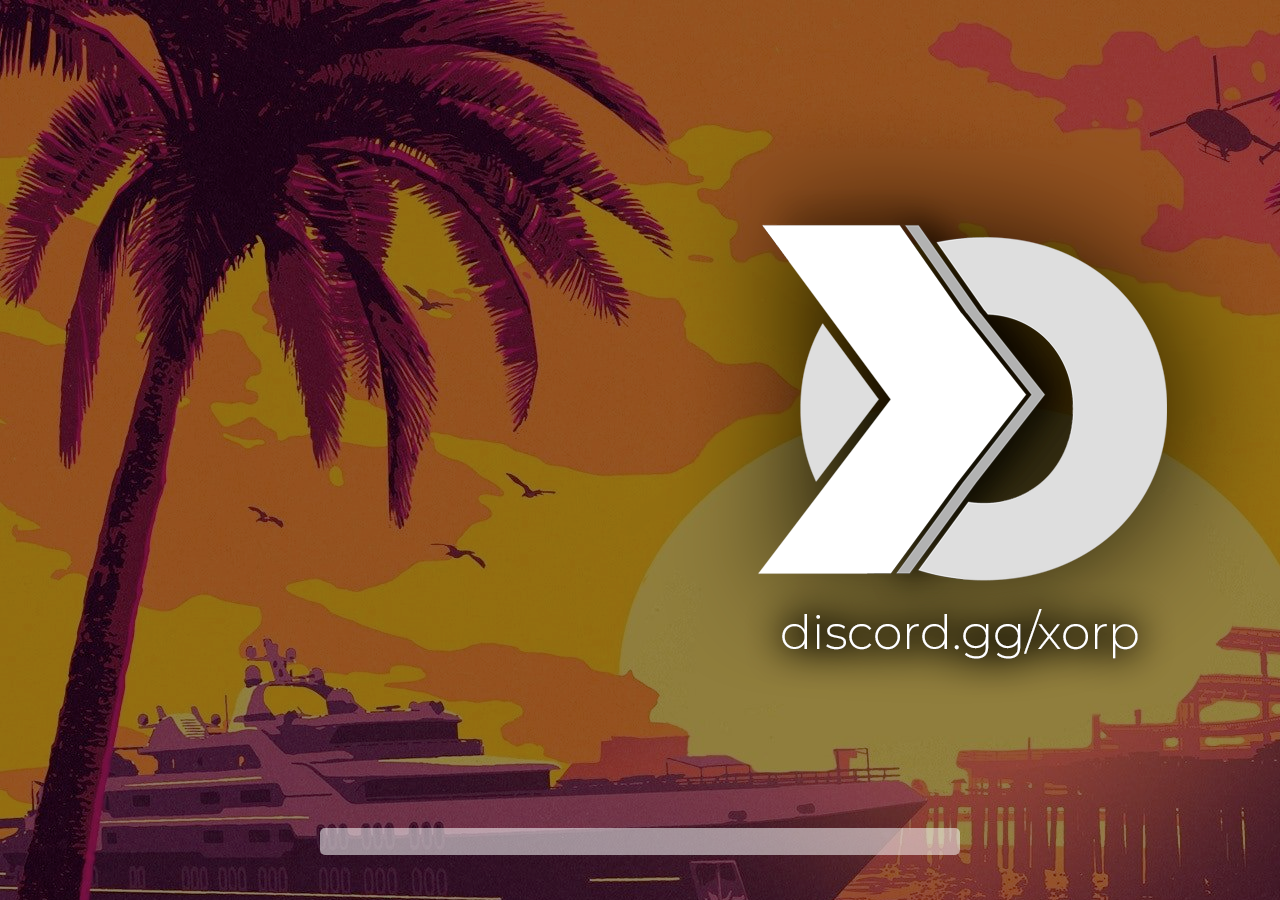
<file: loadscreen/index.html>
<!-- /* Need Help? Join my discord @ discord.gg/yWddFpQ */ -->
<html>
 <head>
        <meta name="viewport" content="width=device-width,initial-scale=1">
        <link rel="stylesheet" href="css/animate.min.css" type="text/css">
        <link rel="stylesheet" href="css/stylesheet.css" type="text/css">
        
        <script src="js/jquery.min.js"></script>
        <script src="js/howler.min.js" type="text/javascript"></script>
        <script src="js/app.js"></script>
        <script src="js/progressbar-main.js"></script>
        <script src="js/progressbar-handler.js"></script>
        <script src="js/progressbar-renderer.js"></script>
 </head>
 <body>

    <div id="background"></div>
    <div class="loadbar">
        <div class="yeet"></div>
    </div>
    
    
    <script> 
        let img = 0
        let config = {
            progressBars:
            {
                "INIT_CORE": {
                    enabled: false,
                },

                "INIT_BEFORE_MAP_LOADED": {
                    enabled: true,
                },

                "MAP": {
                    enabled: true,
                },

                "INIT_AFTER_MAP_LOADED": {
                    enabled: true,
                },

                "INIT_SESSION": {
                    enabled: true,
                }
            }
        }

        /* var tag = document.createElement('script');
        tag.src = "https://www.youtube.com/iframe_api";
        var firstScriptTag = document.getElementsByTagName('script')[0];
        firstScriptTag.parentNode.insertBefore(tag, firstScriptTag);

        var player;
        function onYouTubeIframeAPIReady() {
            player = new YT.Player('player', {
                height: '100%',
                width: '100%',
                videoId: '79n7JM2hjnk',//79n7JM2hjnk'',
                playerVars : {
                    autoplay: '1',
                    controls: '0',
                    disablekb: '1',
                    fs: '0',
                    iv_load_policy: '3',
                    modestbranding: '1',
                    rel: '0',
                    showinfo: '0',
                    events: {
                        'onReady': onPlayerReady,
                         
                    }
                }
            });
        } */

        audioPlayer = new Howl({
            src: ["./music/music.ogg"],
            autoplay: true,
            loop: true,
            volume: 0.25,
        });

        function onPlayerReady(event) {
            event.target.playVideo();
            event.target.setPlaybackQuality('highres');
            audioPlayer.play();
        }

        function onKeyDown(event) {
            switch (event.keyCode) {
                case 32: //SpaceBar     
                if (audioPlayer.playing()) {
                    audioPlayer.pause();
                } else {
                    audioPlayer.play();
                }
                break;
            }
            return false;
        }

        window.addEventListener("keydown", onKeyDown, false);

    </script>

  
 </body>
</html>
</file>
<file: loadscreen/css/stylesheet.css>
:root {
    --background-contrast: 95%;
    --background-blur: 3px;
    --loadbar-color: #ffffff88;
    --loadbar-progress-color: #b12424e1;
    --loadbar-height: 27px;
    --footer-font-color: #dfdfdf98;
    --footer-font-size: 24px;
    --fadeTo-Color: #222222;
}

@import url('https://fonts.googleapis.com/css?family=Roboto+Condensed|Lato');

* {
    font-family: 'Lato', sans-serif;
    text-align: center;
}

.video-background {
    position: absolute;
    width: 100%;
    height: 100%;
    display: flex;
    align-items: center;
    z-index: -99;
  }

body {
    margin: 0px;
    padding: 0px;
    background-color: #000;
}

#background {
    width: 100%;
    height: 100%;
    position: absolute;
    background-image:url(../imgs/background_1.png)
}

.loadbar {
    border-radius: 5px;
    width: 50%;
    background-color: var(--loadbar-color);
    height: var(--loadbar-height);

    margin-top: 10px;
    margin-bottom: 5px;

    overflow: hidden;

    position: absolute;
    top: 100%;
    left: 50%;
    margin-top: -8vh;
    margin-left: -25vw;
    width: 50vw;
  
    text-align: center;
    display: block;
}

.yeet {
    width: 0%;
    border-radius: 5px;
    background-color: var(--loadbar-progress-color);
    height: var(--loadbar-height);

    transition: 500ms;

    position: absolute;
    left: 0%;
}

::-webkit-scrollbar {
    display: none;
}

.top-bar-bg {
    display:  flex;
    width: 100%;
    justify-content: center;
    margin-top: 2%;
    position: absolute;
}

.top-bar-text {
    transform: translate(-50%, 0);
    background: #b12424;
    color: #fff;
    padding: 10px 15px;
    border-radius: 3px;
    text-transform: uppercase;
    font-weight: bold;
    font-size: 17px;
}
</file>
